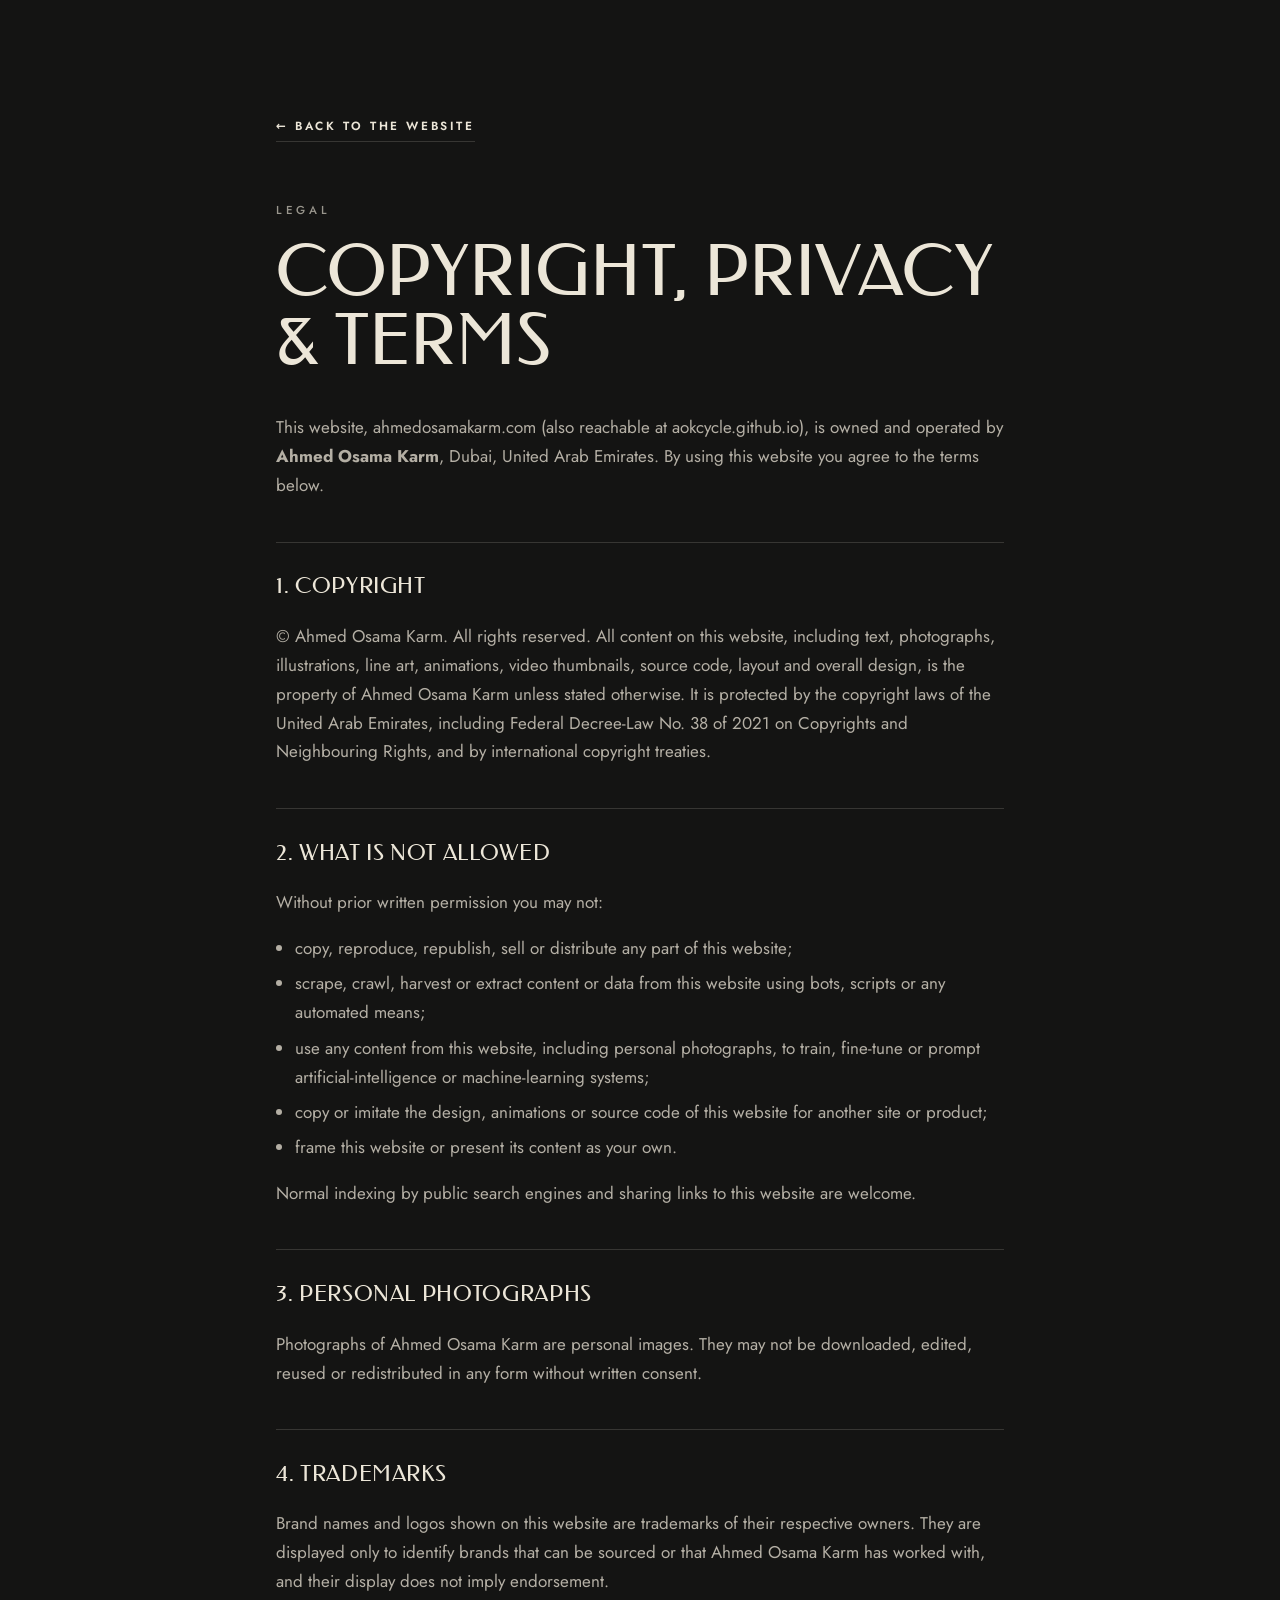
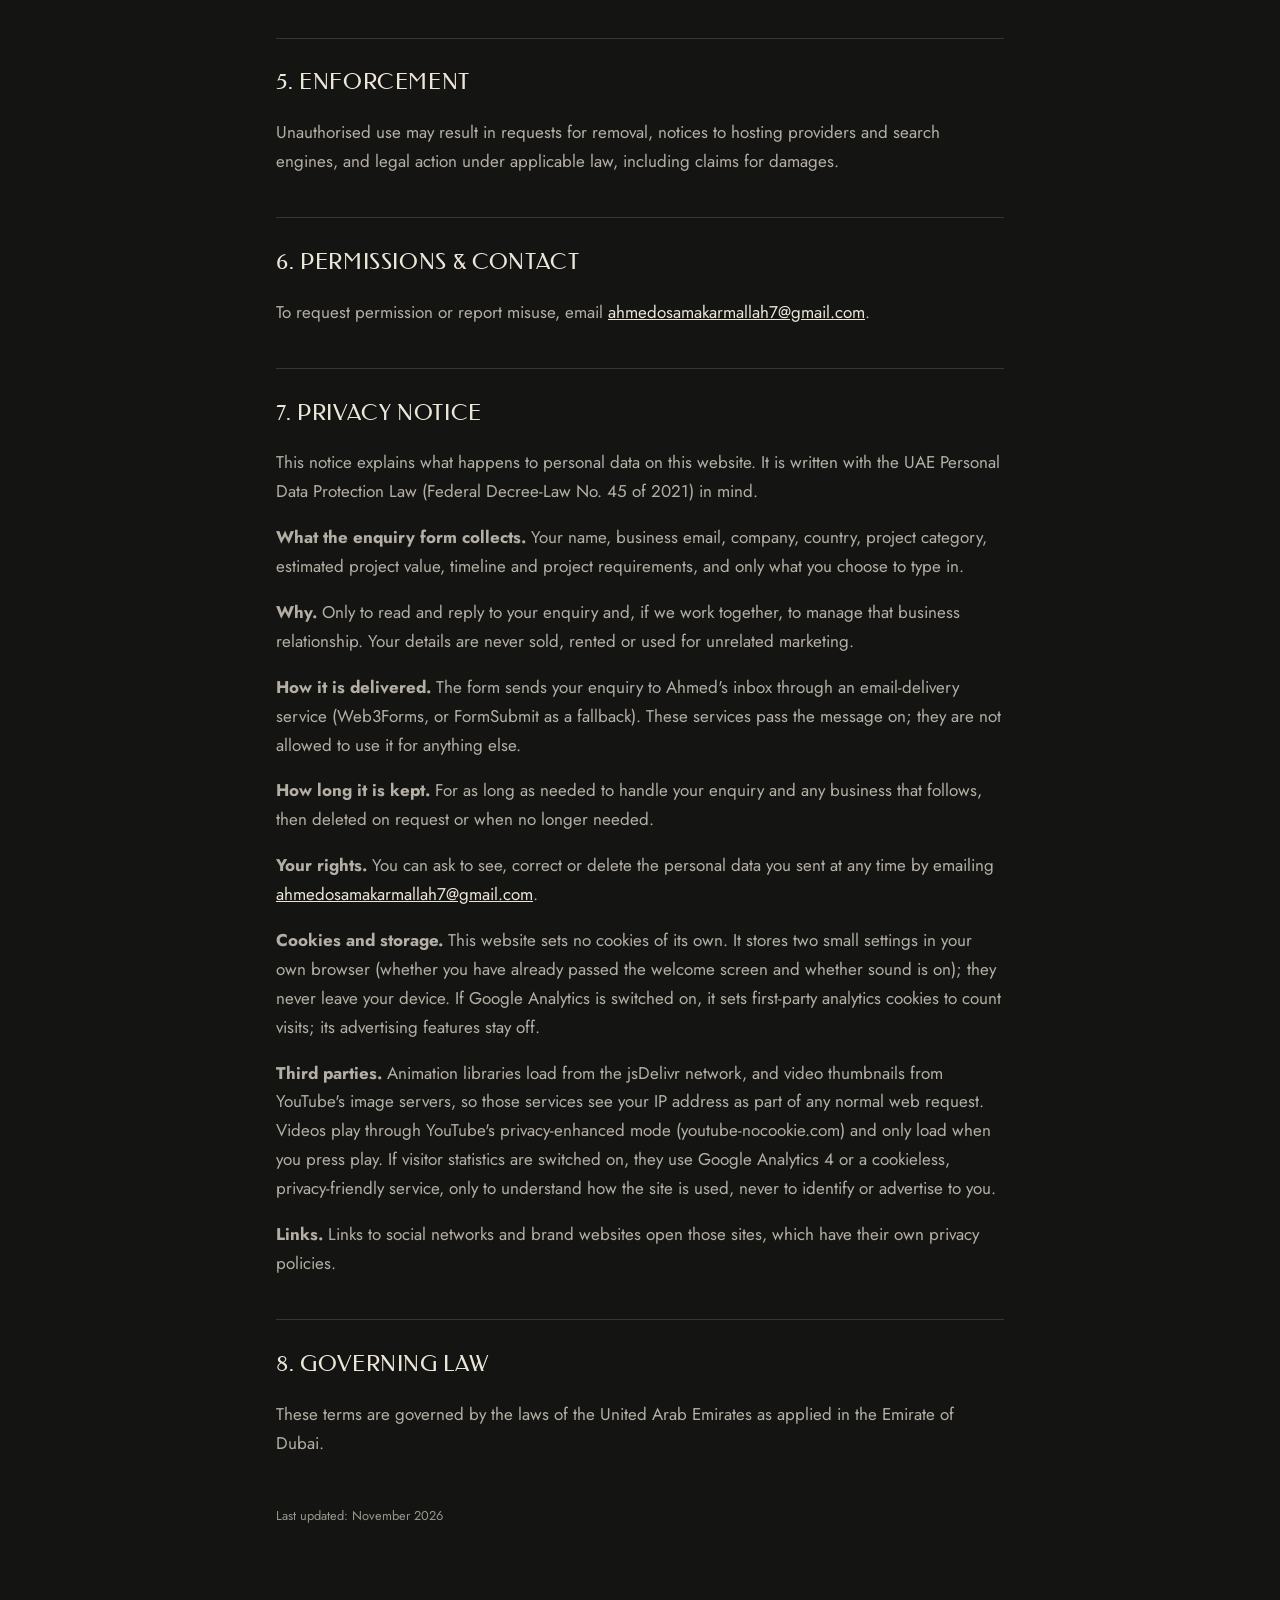
<file: legal.html>
<!doctype html>
<html lang="en">
<head>
  <meta charset="utf-8">
  <meta name="viewport" content="width=device-width, initial-scale=1">
  <title>Copyright, Privacy &amp; Terms | Ahmed Osama</title>
  <meta name="description" content="Copyright notice, privacy notice and terms of use for the website of Ahmed Osama.">
  <meta name="robots" content="index, follow, noai, noimageai">
  <meta name="theme-color" content="#141413">
  <link rel="icon" href="assets/favicon.svg" type="image/svg+xml">
  <link rel="apple-touch-icon" href="assets/icon-180.png">
  <link rel="manifest" href="site.webmanifest">
  <link rel="canonical" href="https://ahmedosamakarm.com/legal.html">
  <link rel="preload" href="assets/fonts/jost.woff2" as="font" type="font/woff2" crossorigin>
  <style>
    @font-face { font-family: "Federo"; src: url("assets/fonts/federo.woff2") format("woff2"); font-display: swap; }
    @font-face { font-family: "Jost"; src: url("assets/fonts/jost.woff2") format("woff2"); font-weight: 100 900; font-display: swap; }
    :root { --bg: #141413; --ink: #ece6d8; --ink-2: rgba(236, 230, 216, .74); --dim: rgba(236, 230, 216, .62); --line: rgba(236, 230, 216, .16); }
    * { box-sizing: border-box; }
    body { margin: 0; background: var(--bg); color: var(--ink); font-family: Jost, system-ui, sans-serif; font-size: 17px; line-height: 1.7; -webkit-font-smoothing: antialiased; }
    main { max-width: 760px; margin: 0 auto; padding: clamp(48px, 9vw, 110px) 16px 80px; }
    a { color: var(--ink); }
    .back { display: inline-block; font-size: .74rem; font-weight: 600; letter-spacing: .22em; text-transform: uppercase; text-decoration: none; border-bottom: 1px solid var(--line); padding-bottom: .3rem; margin-bottom: 3rem; }
    .label { font-size: .72rem; font-weight: 500; letter-spacing: .32em; text-transform: uppercase; color: var(--dim); }
    h1 { font-family: Federo, serif; font-weight: 400; text-transform: uppercase; font-size: clamp(2.4rem, 8vw, 4.4rem); line-height: .98; margin: 1rem 0 2.4rem; }
    h2 { font-family: Federo, serif; font-weight: 400; text-transform: uppercase; font-size: 1.35rem; letter-spacing: .03em; margin: 2.6rem 0 .8rem; padding-top: 1.6rem; border-top: 1px solid var(--line); }
    p, li { color: var(--ink-2); }
    ul { padding-left: 1.2rem; }
    li { margin-bottom: .4rem; }
    .updated { margin-top: 3rem; font-size: .8rem; color: var(--dim); }
  </style>
</head>
<body>
  <main>
    <a class="back" href="./">&larr; Back to the website</a>
    <p class="label">Legal</p>
    <h1>Copyright, privacy &amp; terms</h1>

    <p>This website, ahmedosamakarm.com (also reachable at aokcycle.github.io), is owned and operated by <b>Ahmed Osama Karm</b>, Dubai, United Arab Emirates. By using this website you agree to the terms below.</p>

    <h2>1. Copyright</h2>
    <p>© Ahmed Osama Karm. All rights reserved. All content on this website, including text, photographs, illustrations, line art, animations, video thumbnails, source code, layout and overall design, is the property of Ahmed Osama Karm unless stated otherwise. It is protected by the copyright laws of the United Arab Emirates, including Federal Decree-Law No. 38 of 2021 on Copyrights and Neighbouring Rights, and by international copyright treaties.</p>

    <h2>2. What is not allowed</h2>
    <p>Without prior written permission you may not:</p>
    <ul>
      <li>copy, reproduce, republish, sell or distribute any part of this website;</li>
      <li>scrape, crawl, harvest or extract content or data from this website using bots, scripts or any automated means;</li>
      <li>use any content from this website, including personal photographs, to train, fine-tune or prompt artificial-intelligence or machine-learning systems;</li>
      <li>copy or imitate the design, animations or source code of this website for another site or product;</li>
      <li>frame this website or present its content as your own.</li>
    </ul>
    <p>Normal indexing by public search engines and sharing links to this website are welcome.</p>

    <h2>3. Personal photographs</h2>
    <p>Photographs of Ahmed Osama Karm are personal images. They may not be downloaded, edited, reused or redistributed in any form without written consent.</p>

    <h2>4. Trademarks</h2>
    <p>Brand names and logos shown on this website are trademarks of their respective owners. They are displayed only to identify brands that can be sourced or that Ahmed Osama Karm has worked with, and their display does not imply endorsement.</p>

    <h2>5. Enforcement</h2>
    <p>Unauthorised use may result in requests for removal, notices to hosting providers and search engines, and legal action under applicable law, including claims for damages.</p>

    <h2>6. Permissions &amp; contact</h2>
    <p>To request permission or report misuse, email <a href="mailto:ahmedosamakarmallah7@gmail.com">ahmedosamakarmallah7@gmail.com</a>.</p>

    <h2 id="privacy">7. Privacy notice</h2>
    <p>This notice explains what happens to personal data on this website. It is written with the UAE Personal Data Protection Law (Federal Decree-Law No. 45 of 2021) in mind.</p>
    <p><b>What the enquiry form collects.</b> Your name, business email, company, country, project category, estimated project value, timeline and project requirements, and only what you choose to type in.</p>
    <p><b>Why.</b> Only to read and reply to your enquiry and, if we work together, to manage that business relationship. Your details are never sold, rented or used for unrelated marketing.</p>
    <p><b>How it is delivered.</b> The form sends your enquiry to Ahmed's inbox through an email-delivery service (Web3Forms, or FormSubmit as a fallback). These services pass the message on; they are not allowed to use it for anything else.</p>
    <p><b>How long it is kept.</b> For as long as needed to handle your enquiry and any business that follows, then deleted on request or when no longer needed.</p>
    <p><b>Your rights.</b> You can ask to see, correct or delete the personal data you sent at any time by emailing <a href="mailto:ahmedosamakarmallah7@gmail.com">ahmedosamakarmallah7@gmail.com</a>.</p>
    <p><b>Cookies and storage.</b> This website sets no cookies of its own. It stores two small settings in your own browser (whether you have already passed the welcome screen and whether sound is on); they never leave your device. If Google Analytics is switched on, it sets first-party analytics cookies to count visits; its advertising features stay off.</p>
    <p><b>Third parties.</b> Animation libraries load from the jsDelivr network, and video thumbnails from YouTube's image servers, so those services see your IP address as part of any normal web request. Videos play through YouTube's privacy-enhanced mode (youtube-nocookie.com) and only load when you press play. If visitor statistics are switched on, they use Google Analytics 4 or a cookieless, privacy-friendly service, only to understand how the site is used, never to identify or advertise to you.</p>
    <p><b>Links.</b> Links to social networks and brand websites open those sites, which have their own privacy policies.</p>

    <h2>8. Governing law</h2>
    <p>These terms are governed by the laws of the United Arab Emirates as applied in the Emirate of Dubai.</p>

    <p class="updated">Last updated: November 2026</p>
  </main>
</body>
</html>
</file>
